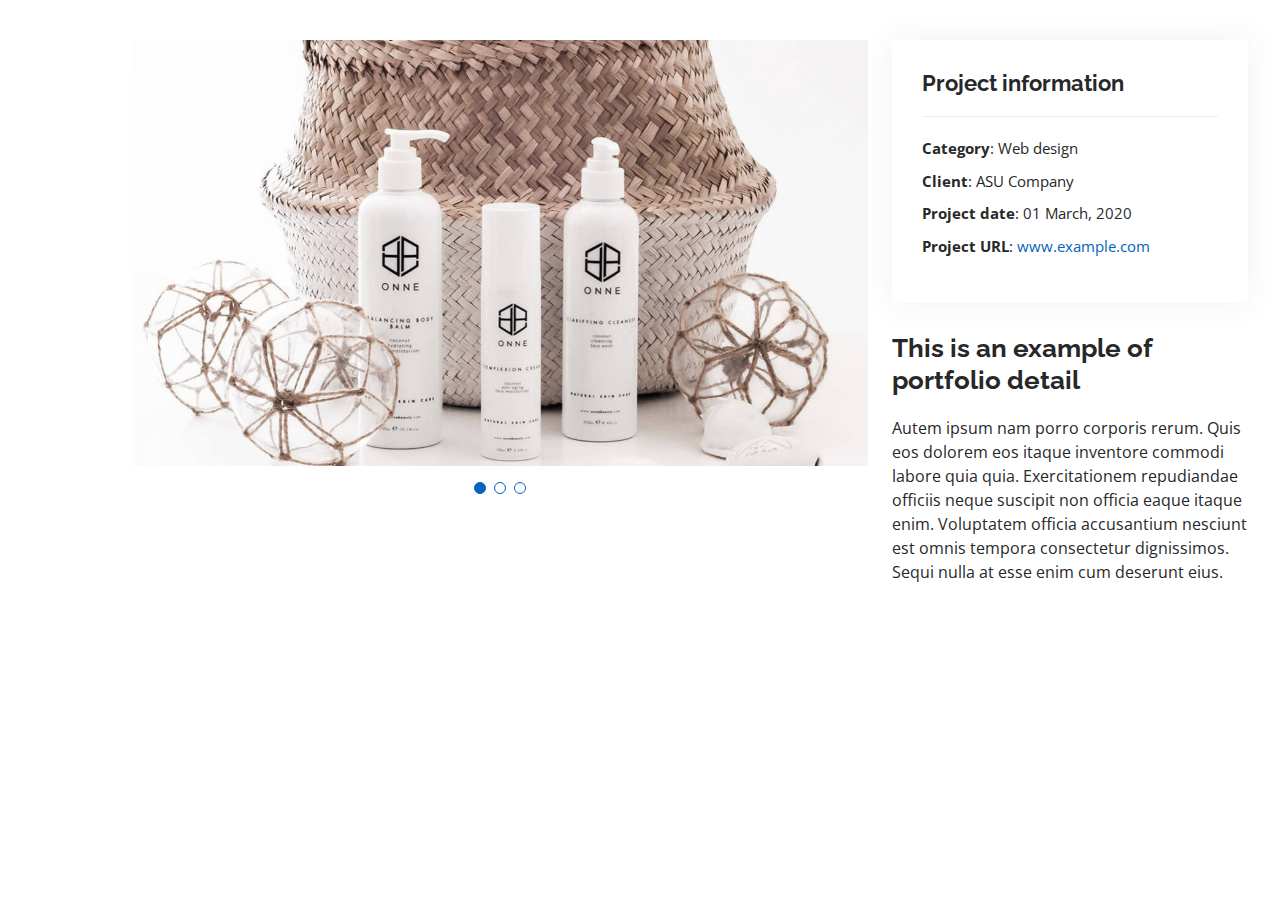
<file: MyResume/portfolio-details.html>
<!DOCTYPE html>
<html lang="en">

<head>
  <meta charset="utf-8">
  <meta content="width=device-width, initial-scale=1.0" name="viewport">

  <title>Portfolio Details - Personal Bootstrap Template</title>
  <meta content="" name="description">
  <meta content="" name="keywords">

  <!-- Favicons -->
  <link href="assets/img/favicon.png" rel="icon">
  <link href="assets/img/apple-touch-icon.png" rel="apple-touch-icon">

  <!-- Google Fonts -->
  <link href="https://fonts.googleapis.com/css?family=Open+Sans:300,300i,400,400i,600,600i,700,700i|Raleway:300,300i,400,400i,500,500i,600,600i,700,700i|Poppins:300,300i,400,400i,500,500i,600,600i,700,700i" rel="stylesheet">

  <!-- Vendor CSS Files -->
  <link href="assets/vendor/aos/aos.css" rel="stylesheet">
  <link href="assets/vendor/bootstrap/css/bootstrap.min.css" rel="stylesheet">
  <link href="assets/vendor/bootstrap-icons/bootstrap-icons.css" rel="stylesheet">
  <link href="assets/vendor/boxicons/css/boxicons.min.css" rel="stylesheet">
  <link href="assets/vendor/glightbox/css/glightbox.min.css" rel="stylesheet">
  <link href="assets/vendor/swiper/swiper-bundle.min.css" rel="stylesheet">

  <!-- Template Main CSS File -->
  <link href="assets/css/style.css" rel="stylesheet">

  <!-- =======================================================
  * Template Name: MyResume
  * Updated: Mar 10 2023 with Bootstrap v5.2.3
  * Template URL: https://bootstrapmade.com/free-html-bootstrap-template-my-resume/
  * Author: BootstrapMade.com
  * License: https://bootstrapmade.com/license/
  ======================================================== -->
</head>

<body>

  <main id="main">

    <!-- ======= Portfolio Details Section ======= -->
    <section id="portfolio-details" class="portfolio-details">
      <div class="container">

        <div class="row gy-4">

          <div class="col-lg-8">
            <div class="portfolio-details-slider swiper">
              <div class="swiper-wrapper align-items-center">

                <div class="swiper-slide">
                  <img src="assets/img/portfolio/portfolio-details-1.jpg" alt="">
                </div>

                <div class="swiper-slide">
                  <img src="assets/img/portfolio/portfolio-details-2.jpg" alt="">
                </div>

                <div class="swiper-slide">
                  <img src="assets/img/portfolio/portfolio-details-3.jpg" alt="">
                </div>

              </div>
              <div class="swiper-pagination"></div>
            </div>
          </div>

          <div class="col-lg-4">
            <div class="portfolio-info">
              <h3>Project information</h3>
              <ul>
                <li><strong>Category</strong>: Web design</li>
                <li><strong>Client</strong>: ASU Company</li>
                <li><strong>Project date</strong>: 01 March, 2020</li>
                <li><strong>Project URL</strong>: <a href="#">www.example.com</a></li>
              </ul>
            </div>
            <div class="portfolio-description">
              <h2>This is an example of portfolio detail</h2>
              <p>
                Autem ipsum nam porro corporis rerum. Quis eos dolorem eos itaque inventore commodi labore quia quia. Exercitationem repudiandae officiis neque suscipit non officia eaque itaque enim. Voluptatem officia accusantium nesciunt est omnis tempora consectetur dignissimos. Sequi nulla at esse enim cum deserunt eius.
              </p>
            </div>
          </div>

        </div>

      </div>
    </section><!-- End Portfolio Details Section -->

  </main><!-- End #main -->

  <div id="preloader"></div>
  <a href="#" class="back-to-top d-flex align-items-center justify-content-center"><i class="bi bi-arrow-up-short"></i></a>

  <!-- Vendor JS Files -->
  <script src="assets/vendor/purecounter/purecounter_vanilla.js"></script>
  <script src="assets/vendor/aos/aos.js"></script>
  <script src="assets/vendor/bootstrap/js/bootstrap.bundle.min.js"></script>
  <script src="assets/vendor/glightbox/js/glightbox.min.js"></script>
  <script src="assets/vendor/isotope-layout/isotope.pkgd.min.js"></script>
  <script src="assets/vendor/swiper/swiper-bundle.min.js"></script>
  <script src="assets/vendor/typed.js/typed.min.js"></script>
  <script src="assets/vendor/waypoints/noframework.waypoints.js"></script>
  <script src="assets/vendor/php-email-form/validate.js"></script>

  <!-- Template Main JS File -->
  <script src="assets/js/main.js"></script>

</body>

</html>
</file>
<file: MyResume/assets/css/style.css>
/**
* Template Name: MyResume
* Updated: Mar 10 2023 with Bootstrap v5.2.3
* Template URL: https://bootstrapmade.com/free-html-bootstrap-template-my-resume/
* Author: BootstrapMade.com
* License: https://bootstrapmade.com/license/
*/

/*--------------------------------------------------------------
# General
--------------------------------------------------------------*/
body {
  font-family: "Open Sans", sans-serif;
  color: #272829;
}

a {
  color: #0563bb;
  text-decoration: none;
}

a:hover {
  color: #067ded;
  text-decoration: none;
}

h1,
h2,
h3,
h4,
h5,
h6 {
  font-family: "Raleway", sans-serif;
}

/*--------------------------------------------------------------
# Back to top button
--------------------------------------------------------------*/
.back-to-top {
  position: fixed;
  visibility: hidden;
  opacity: 0;
  right: 15px;
  bottom: 15px;
  z-index: 996;
  background: #0563bb;
  width: 40px;
  height: 40px;
  border-radius: 50px;
  transition: all 0.4s;
}

.back-to-top i {
  font-size: 28px;
  color: #fff;
  line-height: 0;
}

.back-to-top:hover {
  background: #0678e3;
  color: #fff;
}

.back-to-top.active {
  visibility: visible;
  opacity: 1;
}

/*--------------------------------------------------------------
# Preloader
--------------------------------------------------------------*/
#preloader {
  position: fixed;
  top: 0;
  left: 0;
  right: 0;
  bottom: 0;
  z-index: 9999;
  overflow: hidden;
  background: #fff;
}

#preloader:before {
  content: "";
  position: fixed;
  top: calc(50% - 30px);
  left: calc(50% - 30px);
  border: 6px solid #0563bb;
  border-top-color: #fff;
  border-bottom-color: #fff;
  border-radius: 50%;
  width: 60px;
  height: 60px;
  animation: animate-preloader 1s linear infinite;
}

@keyframes animate-preloader {
  0% {
    transform: rotate(0deg);
  }

  100% {
    transform: rotate(360deg);
  }
}

/*--------------------------------------------------------------
# Disable aos animation delay on mobile devices
--------------------------------------------------------------*/
@media screen and (max-width: 768px) {
  [data-aos-delay] {
    transition-delay: 0 !important;
  }
}

/*--------------------------------------------------------------
# Header
--------------------------------------------------------------*/
#header {
  position: fixed;
  top: 0;
  left: 0;
  bottom: 0;
  z-index: 9997;
  transition: all 0.5s;
  padding: 15px;
  overflow-y: auto;
}

@media (max-width: 991px) {
  #header {
    width: 300px;
    background: #fff;
    border-right: 1px solid #e6e9ec;
    left: -300px;
  }
}

@media (min-width: 991px) {
  #main {
    margin-left: 100px;
  }
}

/*--------------------------------------------------------------
# Navigation Menu
--------------------------------------------------------------*/
/**
* Desktop Navigation 
*/
.nav-menu {
  padding: 0;
  display: block;
}

.nav-menu * {
  margin: 0;
  padding: 0;
  list-style: none;
}

.nav-menu>ul>li {
  position: relative;
  white-space: nowrap;
}

.nav-menu a,
.nav-menu a:focus {
  display: flex;
  align-items: center;
  color: #45505b;
  padding: 10px 18px;
  margin-bottom: 8px;
  transition: 0.3s;
  font-size: 15px;
  border-radius: 50px;
  background: #f2f3f5;
  height: 56px;
  width: 100%;
  overflow: hidden;
  transition: 0.3s;
}

.nav-menu a i,
.nav-menu a:focus i {
  font-size: 20px;
}

.nav-menu a span,
.nav-menu a:focus span {
  padding: 0 5px 0 7px;
  color: #45505b;
}

@media (min-width: 992px) {

  .nav-menu a,
  .nav-menu a:focus {
    width: 56px;
  }

  .nav-menu a span,
  .nav-menu a:focus span {
    display: none;
    color: #fff;
  }
}

.nav-menu a:hover,
.nav-menu .active,
.nav-menu .active:focus,
.nav-menu li:hover>a {
  color: #fff;
  background: #0563bb;
}

.nav-menu a:hover span,
.nav-menu .active span,
.nav-menu .active:focus span,
.nav-menu li:hover>a span {
  color: #fff;
}

.nav-menu a:hover,
.nav-menu li:hover>a {
  width: 100%;
  color: #fff;
}

.nav-menu a:hover span,
.nav-menu li:hover>a span {
  display: block;
}

/**
* Mobile Navigation 
*/
.mobile-nav-toggle {
  position: fixed;
  right: 10px;
  top: 10px;
  z-index: 9998;
  border: 0;
  background: none;
  font-size: 28px;
  transition: all 0.4s;
  outline: none !important;
  line-height: 0;
  cursor: pointer;
  border-radius: 50px;
  padding: 5px;
}

.mobile-nav-toggle i {
  color: #45505b;
}

.mobile-nav-active {
  overflow: hidden;
}

.mobile-nav-active #header {
  left: 0;
}

.mobile-nav-active .mobile-nav-toggle {
  color: #fff;
  background-color: #0563bb;
}

/*--------------------------------------------------------------
# Hero Section
--------------------------------------------------------------*/
#hero {
  width: 100%;
  height: 100vh;
  background: url("backgrond1.jpg") top right no-repeat;
  background-size: cover;
  position: relative;
}

@media (min-width: 992px) {
  #hero {
    padding-left: 160px;
  }
}

#hero:before {
  content: "";
  background: rgba(255, 255, 255, 0.8);
  position: absolute;
  bottom: 0;
  top: 0;
  left: 0;
  right: 0;
}

#hero h1 {
  margin: 0;
  font-size: 64px;
  font-weight: 700;
  line-height: 56px;
  color: #45505b;
}

#hero p {
  color: #45505b;
  margin: 15px 0 0 0;
  font-size: 26px;
  font-family: "Poppins", sans-serif;
}

#hero p span {
  color: #0563bb;
  letter-spacing: 1px;
}

#hero .social-links {
  margin-top: 30px;
}

#hero .social-links a {
  font-size: 24px;
  display: inline-block;
  color: #45505b;
  line-height: 1;
  margin-right: 20px;
  transition: 0.3s;
}

#hero .social-links a:hover {
  color: #0563bb;
}

@media (max-width: 992px) {
  #hero {
    text-align: center;
  }

  #hero h1 {
    font-size: 32px;
    line-height: 36px;
  }

  #hero p {
    margin-top: 10px;
    font-size: 20px;
    line-height: 24px;
  }
}

/*--------------------------------------------------------------
# Sections General
--------------------------------------------------------------*/
section {
  padding: 60px 0;
  overflow: hidden;
}

.section-title {
  text-align: center;
  padding-bottom: 30px;
}

.section-title h2 {
  font-size: 32px;
  font-weight: bold;
  text-transform: uppercase;
  margin-bottom: 20px;
  padding-bottom: 20px;
  position: relative;
  color: #45505b;
}

.section-title h2::before {
  content: "";
  position: absolute;
  display: block;
  width: 120px;
  height: 1px;
  background: #ddd;
  bottom: 1px;
  left: calc(50% - 60px);
}

.section-title h2::after {
  content: "";
  position: absolute;
  display: block;
  width: 40px;
  height: 3px;
  background: #0563bb;
  bottom: 0;
  left: calc(50% - 20px);
}

.section-title p {
  margin-bottom: 0;
}

/*--------------------------------------------------------------
# About
--------------------------------------------------------------*/
.about .content h3 {
  font-weight: 700;
  font-size: 26px;
  color: #728394;
}

.about .content ul {
  list-style: none;
  padding: 0;
}

.about .content ul li {
  margin-bottom: 20px;
  display: flex;
  align-items: center;
}

.about .content ul strong {
  margin-right: 10px;
}

.about .content ul i {
  font-size: 16px;
  margin-right: 5px;
  color: #0563bb;
  line-height: 0;
}

.about .content p:last-child {
  margin-bottom: 0;
}

/*--------------------------------------------------------------
# Facts
--------------------------------------------------------------*/
.facts .count-box {
  padding: 30px 30px 25px 30px;
  margin-top: 30px;
  width: 100%;
  position: relative;
  text-align: center;
  background: #fff;
}

.facts .count-box i {
  position: absolute;
  top: -25px;
  left: 50%;
  transform: translateX(-50%);
  font-size: 24px;
  background: #0563bb;
  color: #fff;
  border-radius: 50px;
  display: inline-flex;
  align-items: center;
  justify-content: center;
  width: 48px;
  height: 48px;
}

.facts .count-box span {
  font-size: 36px;
  display: block;
  font-weight: 600;
  color: #011426;
}

.facts .count-box p {
  padding: 0;
  margin: 0;
  font-family: "Raleway", sans-serif;
  font-size: 14px;
}

/*--------------------------------------------------------------
# Akills
--------------------------------------------------------------*/
.skills .progress {
  height: 60px;
  display: block;
  background: none;
  border-radius: 0;
}
.progress1{
  color: #148af9;
}

.skills .progress .skill {
  padding: 10px 0;
  margin: 0;
  text-transform: uppercase;
  display: block;
  font-weight: 600;
  font-family: "Poppins", sans-serif;
  color: #45505b;
}

.skills .progress .skill .val {
  float: right;
  font-style: normal;
}

.skills .progress-bar-wrap {
  background: #f2f3f5;
}

.skills .progress-bar {
  width: 1px;
  height: 10px;
  transition: 0.9s;
  background-color: #0563bb;
}

/*--------------------------------------------------------------
# Resume
--------------------------------------------------------------*/
.resume .resume-title {
  font-size: 26px;
  font-weight: 700;
  margin-top: 20px;
  margin-bottom: 20px;
  color: #45505b;
}

.resume .resume-item {
  padding: 0 0 20px 20px;
  margin-top: -2px;
  border-left: 2px solid #0563bb;
  position: relative;
}

.resume .resume-item h4 {
  line-height: 18px;
  font-size: 18px;
  font-weight: 600;
  text-transform: uppercase;
  font-family: "Poppins", sans-serif;
  color: #0563bb;
  margin-bottom: 10px;
}

.resume .resume-item h5 {
  font-size: 16px;
  background: #f7f8f9;
  padding: 5px 15px;
  display: inline-block;
  font-weight: 600;
  margin-bottom: 10px;
}

.resume .resume-item ul {
  padding-left: 20px;
}

.resume .resume-item ul li {
  padding-bottom: 10px;
}

.resume .resume-item:last-child {
  padding-bottom: 0;
}

.resume .resume-item::before {
  content: "";
  position: absolute;
  width: 16px;
  height: 16px;
  border-radius: 50px;
  left: -9px;
  top: 0;
  background: #fff;
  border: 2px solid #0563bb;
}

/*--------------------------------------------------------------
# Portfolio
--------------------------------------------------------------*/
.portfolio .portfolio-item {
  margin-bottom: 50px;
}

.portfolio #portfolio-flters li:last-child {
  margin-right: 0;
}

.portfolio .portfolio-wrap {
  transition: 0.3s;
  position: relative;
  left: 100%;
  overflow: hidden;
  z-index: 1;
  background: rgba(69, 80, 91, 0.8);
}

.portfolio .portfolio-wrap::before {
  content: "";
  background: rgba(255, 255, 255, 0.7);
  position: absolute;
  left: 30px;
  right: 30px;
  top: 30px;
  bottom: 30px;
  transition: all ease-in-out 0.3s;
  z-index: 2;
  opacity: 0;
}

.portfolio .portfolio-wrap .portfolio-info {
  opacity: 0;
  position: absolute;
  top: 0;
  left: 0;
  right: 0;
  bottom: 0;
  text-align: center;
  z-index: 3;
  transition: all ease-in-out 0.3s;
  display: flex;
  flex-direction: column;
  justify-content: center;
  align-items: center;
}

.portfolio .portfolio-wrap .portfolio-info::before {
  display: block;
  content: "";
  width: 48px;
  height: 48px;
  position: absolute;
  top: 35px;
  left: 35px;
  border-top: 3px solid #d7dce1;
  border-left: 3px solid #d7dce1;
  transition: all 0.5s ease 0s;
  z-index: 9994;
}

.portfolio .portfolio-wrap .portfolio-info::after {
  display: block;
  content: "";
  width: 48px;
  height: 48px;
  position: absolute;
  bottom: 35px;
  right: 35px;
  border-bottom: 3px solid #d7dce1;
  border-right: 3px solid #d7dce1;
  transition: all 0.5s ease 0s;
  z-index: 9994;
}

.portfolio .portfolio-wrap .portfolio-info h4 {
  font-size: 20px;
  color: #45505b;
  font-weight: 600;
}

.portfolio .portfolio-wrap .portfolio-info p {
  color: #45505b;
  font-size: 14px;
  text-transform: uppercase;
  padding: 0;
  margin: 0;
}

.portfolio .portfolio-wrap .portfolio-links a {
  color: #45505b;
  margin: 0 2px;
  font-size: 28px;
  display: inline-block;
  transition: 0.3s;
}

.portfolio .portfolio-wrap  {
  color: #148af9;
}

.portfolio {
  left: 0;
  right: 0;
  bottom: 0;
  opacity: 1;
}

.portfolio .portfolio-wrap:hover .portfolio-info {
  opacity: 1;
}

.portfolio  .portfolio-info::before {
  top: 15px;
  left: 15px;
}

.portfolio .portfolio-info::after {
  bottom: 15px;
  right: 15px;
}

/*--------------------------------------------------------------
# Portfolio Details
--------------------------------------------------------------*/
.portfolio-details {
  padding-top: 40px;
}

.myworks{
  position: relative;
  left: 60px;
}

.portfolio-details .portfolio-details-slider img {
  width: 100%;
}

.portfolio-details .portfolio-details-slider .swiper-pagination {
  margin-top: 20px;
  position: relative;
}

.portfolio-details .portfolio-details-slider .swiper-pagination .swiper-pagination-bullet {
  width: 12px;
  height: 12px;
  background-color: #fff;
  opacity: 1;
  border: 1px solid #0563bb;
}

.portfolio-details .portfolio-details-slider .swiper-pagination .swiper-pagination-bullet-active {
  background-color: #0563bb;
}

.portfolio-details .portfolio-info {
  padding: 30px;
  box-shadow: 0px 0 30px rgba(69, 80, 91, 0.08);
}

.portfolio-details .portfolio-info h3 {
  font-size: 22px;
  font-weight: 700;
  margin-bottom: 20px;
  padding-bottom: 20px;
  border-bottom: 1px solid #eee;
}

.portfolio-details .portfolio-info ul {
  list-style: none;
  padding: 0;
  font-size: 15px;
}

.portfolio-details .portfolio-info ul li+li {
  margin-top: 10px;
}

.portfolio-details .portfolio-description {
  padding-top: 30px;
}

.portfolio-details .portfolio-description h2 {
  font-size: 26px;
  font-weight: 700;
  margin-bottom: 20px;
}

/* .portfolio-details .portfolio-description p {
  padding: 0;
}*/

/*--------------------------------------------------------------
# Services
--------------------------------------------------------------*/
.services .icon-box {
  text-align: center;
  padding: 70px 20px 80px 20px;
  transition: all ease-in-out 0.3s;
  background: #fff;
  box-shadow: 0px 5px 90px 0px rgba(110, 123, 131, 0.05);
}

.services .icon-box .icon {
  margin: 0 auto;
  width: 100px;
  height: 100px;
  display: flex;
  align-items: center;
  justify-content: center;
  transition: ease-in-out 0.3s;
  position: relative;
}

.services .icon-box .icon i {
  font-size: 36px;
  transition: 0.5s;
  position: relative;
}

.services .icon-box .icon svg {
  position: absolute;
  top: 0;
  left: 0;
}

.services .icon-box .icon svg path {
  transition: 0.5s;
  fill: #f5f5f5;
}

.services .icon-box h4 {
  font-weight: 600;
  margin: 10px 0 15px 0;
  font-size: 22px;
}

.services .icon-box h4 a {
  color: #45505b;
  transition: ease-in-out 0.3s;
}

.services .icon-box p {
  line-height: 24px;
  font-size: 14px;
  margin-bottom: 0;
}

.services .icon-box:hover {
  border-color: #fff;
  box-shadow: 0px 0 35px 0 rgba(0, 0, 0, 0.08);
}

.services .iconbox-blue i {
  color: #47aeff;
}

.services .iconbox-blue:hover .icon i {
  color: #fff;
}

.services .iconbox-blue:hover .icon path {
  fill: #47aeff;
}

.services .iconbox-orange i {
  color: #ffa76e;
}

.services .iconbox-orange:hover .icon i {
  color: #fff;
}

.services .iconbox-orange:hover .icon path {
  fill: #ffa76e;
}

.services .iconbox-pink i {
  color: #e80368;
}

.services .iconbox-pink:hover .icon i {
  color: #fff;
}

.services .iconbox-pink:hover .icon path {
  fill: #e80368;
}

.services .iconbox-yellow i {
  color: #ffbb2c;
}

.services .iconbox-yellow:hover .icon i {
  color: #fff;
}

.services .iconbox-yellow:hover .icon path {
  fill: #ffbb2c;
}

.services .iconbox-red i {
  color: #ff5828;
}

.services .iconbox-red:hover .icon i {
  color: #fff;
}

.services .iconbox-red:hover .icon path {
  fill: #ff5828;
}

.services .iconbox-teal i {
  color: #11dbcf;
}

.services .iconbox-teal:hover .icon i {
  color: #fff;
}

.services .iconbox-teal:hover .icon path {
  fill: #11dbcf;
}

/*--------------------------------------------------------------
# Testimonials
--------------------------------------------------------------*/
.testimonials .section-header {
  margin-bottom: 40px;
}

.testimonials .testimonials-carousel,
.testimonials .testimonials-slider {
  overflow: hidden;
}

.testimonials .testimonial-item {
  text-align: center;
}

.testimonials .testimonial-item .testimonial-img {
  width: 120px;
  border-radius: 50%;
  border: 4px solid #fff;
  margin: 0 auto;
}

.testimonials .testimonial-item h3 {
  font-size: 20px;
  font-weight: bold;
  margin: 10px 0 5px 0;
  color: #111;
}

.testimonials .testimonial-item h4 {
  font-size: 14px;
  color: #999;
  margin: 0 0 15px 0;
}

.testimonials .testimonial-item .quote-icon-left,
.testimonials .testimonial-item .quote-icon-right {
  color: #90c8fc;
  font-size: 26px;
}

.testimonials .testimonial-item .quote-icon-left {
  display: inline-block;
  left: -5px;
  position: relative;
}

.testimonials .testimonial-item .quote-icon-right {
  display: inline-block;
  right: -5px;
  position: relative;
  top: 10px;
}

.testimonials .testimonial-item p {
  font-style: italic;
  margin: 0 auto 15px auto;
}

.testimonials .swiper-pagination {
  margin-top: 20px;
  position: relative;
}

.testimonials .swiper-pagination .swiper-pagination-bullet {
  width: 12px;
  height: 12px;
  background-color: #fff;
  opacity: 1;
  border: 1px solid #0563bb;
}

.testimonials .swiper-pagination .swiper-pagination-bullet-active {
  background-color: #0563bb;
}

@media (min-width: 992px) {
  .testimonials .testimonial-item p {
    width: 80%;
  }
}

/*--------------------------------------------------------------
# Contact
--------------------------------------------------------------*/
.contact .info {
  width: 100%;
  background: #fff;
}

.contact .info i {
  font-size: 20px;
  color: #0563bb;
  float: left;
  width: 44px;
  height: 44px;
  background: #eef7ff;
  display: flex;
  justify-content: center;
  align-items: center;
  border-radius: 50px;
  transition: all 0.3s ease-in-out;
}

.contact .info h4 {
  padding: 0 0 0 60px;
  font-size: 22px;
  font-weight: 600;
  margin-bottom: 5px;
  color: #45505b;
}

.contact .info p {
  padding: 0 0 0 60px;
  margin-bottom: 0;
  font-size: 14px;
  color: #728394;
}

.contact .info .email,
.contact .info .phone {
  margin-top: 40px;
}

.contact .info .email:hover i,
.contact .info .address:hover i,
.contact .info .phone:hover i {
  background: #0563bb;
  color: #fff;
}

.contact .php-email-form {
  width: 100%;
  background: #fff;
}

.contact .php-email-form .form-group {
  padding-bottom: 8px;
}

.contact .php-email-form .error-message {
  display: none;
  color: #fff;
  background: #ed3c0d;
  text-align: left;
  padding: 15px;
  font-weight: 600;
}

.contact .php-email-form .error-message br+br {
  margin-top: 25px;
}

.contact .php-email-form .sent-message {
  display: none;
  color: #fff;
  background: #18d26e;
  text-align: center;
  padding: 15px;
  font-weight: 600;
}

.contact .php-email-form .loading {
  display: none;
  background: #fff;
  text-align: center;
  padding: 15px;
}

.contact .php-email-form .loading:before {
  content: "";
  display: inline-block;
  border-radius: 50%;
  width: 24px;
  height: 24px;
  margin: 0 10px -6px 0;
  border: 3px solid #18d26e;
  border-top-color: #eee;
  animation: animate-loading 1s linear infinite;
}

.contact .php-email-form input,
.contact .php-email-form textarea {
  border-radius: 4px;
  box-shadow: none;
  font-size: 14px;
}

.contact .php-email-form input {
  height: 44px;
}

.contact .php-email-form textarea {
  padding: 10px 12px;
}

.contact .php-email-form button[type=submit] {
  background: #0563bb;
  border: 0;
  padding: 10px 35px;
  color: #fff;
  transition: 0.4s;
  border-radius: 50px;
}

.contact .php-email-form button[type=submit]:hover {
  background: #0678e3;
}

@keyframes animate-loading {
  0% {
    transform: rotate(0deg);
  }

  100% {
    transform: rotate(360deg);
  }
}

/*--------------------------------------------------------------
# Footer
--------------------------------------------------------------*/
#footer {
  background: #f7f8f9;
  color: #45505b;
  font-size: 14px;
  text-align: center;
  padding: 30px 0;
}

#footer h3 {
  font-size: 36px;
  font-weight: 700;
  position: relative;
  font-family: "Poppins", sans-serif;
  padding: 0;
  margin: 0 0 15px 0;
}

#footer p {
  font-size: 15;
  font-style: italic;
  padding: 0;
  margin: 0 0 40px 0;
}

#footer .social-links {
  margin: 0 0 40px 0;
}

#footer .social-links a {
  font-size: 18px;
  display: inline-block;
  background: #0563bb;
  color: #fff;
  line-height: 1;
  padding: 8px 0;
  margin-right: 4px;
  border-radius: 50%;
  text-align: center;
  width: 36px;
  height: 36px;
  transition: 0.3s;
}

#footer .social-links a:hover {
  background: #0678e3;
  color: #fff;
  text-decoration: none;
}

#footer .copyright {
  margin: 0 0 5px 0;
}

#footer .credits {
  font-size: 13px;
}
</file>
